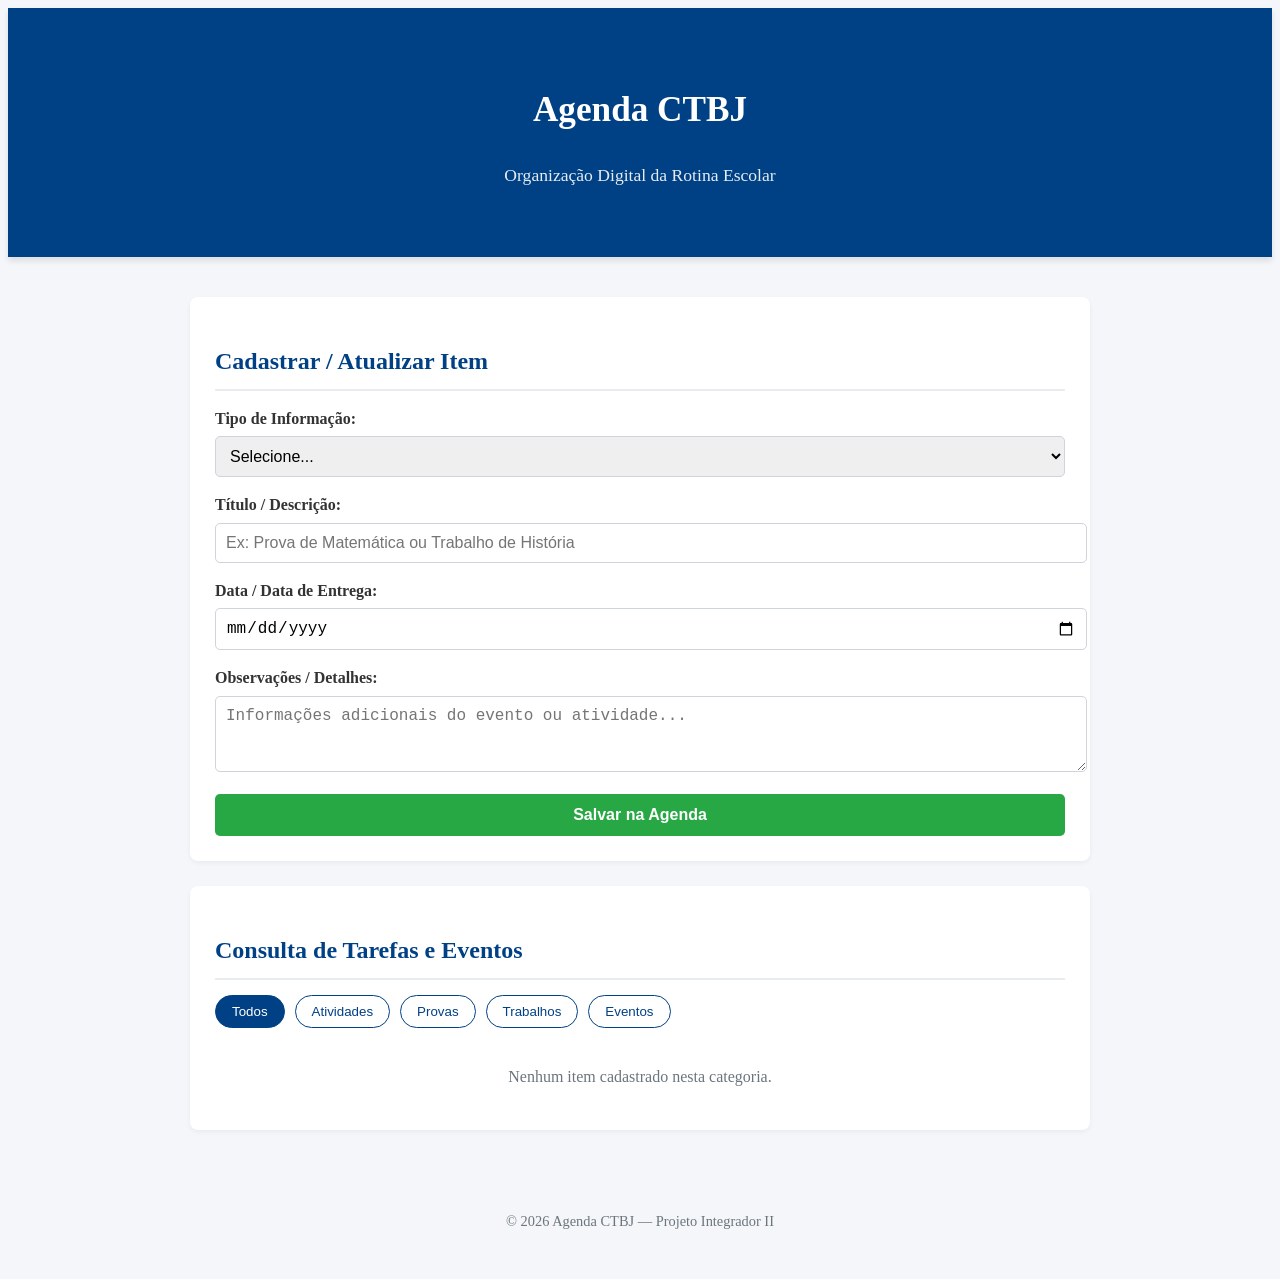
<file: docs/index.html>
<!DOCTYPE html>
<html lang="pt-BR">
<head>
    <meta charset="UTF-8">
    <meta name="viewport" content="width=device-width, initial-scale=1.0">
    <title>Agenda CTBJ — Organização Digital da Rotina Escolar</title>
    <link rel="stylesheet" href="style.css">
</head>
<body>
    <header>
        <div class="container">
            <h1>Agenda CTBJ</h1>
            <p>Organização Digital da Rotina Escolar</p>
        </div>
    </header>

    <main class="container">
        <!-- Seção de Cadastro / Atualização (RF01–RF04, RF07) -->
        <section class="card-section">
            <h2>Cadastrar / Atualizar Item</h2>
            <form id="form-agenda">
                <div class="form-group">
                    <label for="tipo">Tipo de Informação:</label>
                    <select id="tipo" required>
                        <option value="">Selecione...</option>
                        <option value="atividade">Atividade</option>
                        <option value="prova">Prova</option>
                        <option value="trabalho">Trabalho</option>
                        <option value="evento">Evento</option>
                    </select>
                </div>

                <div class="form-group">
                    <label for="titulo">Título / Descrição:</label>
                    <input type="text" id="titulo" placeholder="Ex: Prova de Matemática ou Trabalho de História" required>
                </div>

                <!-- Campo dinâmico para Disciplina (Regra de Negócio RN02) -->
                <div class="form-group" id="campo-disciplina" style="display: none;">
                    <label for="disciplina">Disciplina:</label>
                    <input type="text" id="disciplina" placeholder="Ex: Matemática, Português, Biologia">
                </div>

                <div class="form-group">
                    <label for="data">Data / Data de Entrega:</label>
                    <input type="date" id="data" required>
                </div>

                <div class="form-group">
                    <label for="observacao">Observações / Detalhes:</label>
                    <textarea id="observacao" rows="3" placeholder="Informações adicionais do evento ou atividade..."></textarea>
                </div>

                <button type="submit" id="btn-salvar">Salvar na Agenda</button>
            </form>
        </section>

        <!-- Seção de Filtros e Consulta (RF05, RF08) -->
        <section class="card-section">
            <h2>Consulta de Tarefas e Eventos</h2>
            <div class="filtros">
                <button class="btn-filtro active" data-categoria="todos">Todos</button>
                <button class="btn-filtro" data-categoria="atividade">Atividades</button>
                <button class="btn-filtro" data-categoria="prova">Provas</button>
                <button class="btn-filtro" data-categoria="trabalho">Trabalhos</button>
                <button class="btn-filtro" data-categoria="evento">Eventos</button>
            </div>

            <!-- Exibição das Informações Organizadas por Data (RF06, RN05) -->
            <div id="lista-agenda" class="lista-itens">
                <!-- Os itens cadastrados serão renderizados dinamicamente pelo JavaScript -->
            </div>
        </section>
    </main>

    <footer>
        <p>&copy; 2026 Agenda CTBJ — Projeto Integrador II</p>
    </footer>

    <script src="script.js"></script>
</body>
</html>
</file>
<file: docs/style.css>
```
/* Estilos Gerais */
* {
    margin: 0;
    padding: 0;
    box-sizing: border-box;
    font-family: 'Segoe UI', Tahoma, Geneva, Verdana, sans-serif;
}

body {
    background-color: #f4f6f9;
    color: #333;
    line-height: 1.6;
}

.container {
    max-width: 900px;
    margin: 0 auto;
    padding: 20px;
}

/* Cabeçalho */
header {
    background-color: #004085;
    color: #ffffff;
    text-align: center;
    padding: 30px 0;
    margin-bottom: 20px;
    box-shadow: 0 4px 6px rgba(0, 0, 0, 0.1);
}

header h1 {
    font-size: 2.2rem;
}

header p {
    font-size: 1.1rem;
    opacity: 0.9;
}

/* Seções Principais */
.card-section {
    background: #ffffff;
    padding: 25px;
    border-radius: 8px;
    margin-bottom: 25px;
    box-shadow: 0 2px 5px rgba(0,0,0,0.05);
}

.card-section h2 {
    color: #004085;
    margin-bottom: 15px;
    border-bottom: 2px solid #e9ecef;
    padding-bottom: 8px;
}

/* Formulário de Cadastro */
.form-group {
    margin-bottom: 15px;
}

.form-group label {
    display: block;
    margin-bottom: 5px;
    font-weight: 600;
}

.form-group input,
.form-group select,
.form-group textarea {
    width: 100%;
    padding: 10px;
    border: 1px solid #ced4da;
    border-radius: 5px;
    font-size: 1rem;
}

button[type="submit"] {
    background-color: #28a745;
    color: white;
    border: none;
    padding: 12px 20px;
    font-size: 1rem;
    border-radius: 5px;
    cursor: pointer;
    width: 100%;
    font-weight: bold;
    transition: background 0.3s;
}

button[type="submit"]:hover {
    background-color: #218838;
}

/* Botões de Filtro */
.filtros {
    display: flex;
    gap: 10px;
    flex-wrap: wrap;
    margin-bottom: 20px;
}

.btn-filtro {
    padding: 8px 16px;
    border: 1px solid #004085;
    background: white;
    color: #004085;
    border-radius: 20px;
    cursor: pointer;
    font-weight: 500;
    transition: all 0.2s;
}

.btn-filtro.active,
.btn-filtro:hover {
    background: #004085;
    color: white;
}

/* Cards da Agenda */
.lista-itens {
    display: flex;
    flex-direction: column;
    gap: 15px;
}

.item-card {
    background: #f8f9fa;
    border-left: 5px solid #004085;
    padding: 15px;
    border-radius: 5px;
    display: flex;
    justify-content: space-between;
    align-items: center;
}

/* Cores por tipo de atividade */
.item-card.prova { border-left-color: #dc3545; }      /* Vermelho */
.item-card.trabalho { border-left-color: #ffc107; }   /* Amarelo */
.item-card.atividade { border-left-color: #17a2b8; }  /* Azul claro */
.item-card.evento { border-left-color: #28a745; }     /* Verde */

.item-info h3 {
    font-size: 1.1rem;
    color: #212529;
}

.item-info p {
    font-size: 0.9rem;
    color: #6c757d;
}

.btn-excluir {
    background: #dc3545;
    color: white;
    border: none;
    padding: 6px 12px;
    border-radius: 4px;
    cursor: pointer;
}

/* Rodapé */
footer {
    text-align: center;
    padding: 20px;
    color: #6c757d;
    font-size: 0.9rem;
}

```
</file>
<file: src/style.css>
```
/* Estilos Gerais */
* {
    margin: 0;
    padding: 0;
    box-sizing: border-box;
    font-family: 'Segoe UI', Tahoma, Geneva, Verdana, sans-serif;
}

body {
    background-color: #f4f6f9;
    color: #333;
    line-height: 1.6;
}

.container {
    max-width: 900px;
    margin: 0 auto;
    padding: 20px;
}

/* Cabeçalho */
header {
    background-color: #004085;
    color: #ffffff;
    text-align: center;
    padding: 30px 0;
    margin-bottom: 20px;
    box-shadow: 0 4px 6px rgba(0, 0, 0, 0.1);
}

header h1 {
    font-size: 2.2rem;
}

header p {
    font-size: 1.1rem;
    opacity: 0.9;
}

/* Seções Principais */
.card-section {
    background: #ffffff;
    padding: 25px;
    border-radius: 8px;
    margin-bottom: 25px;
    box-shadow: 0 2px 5px rgba(0,0,0,0.05);
}

.card-section h2 {
    color: #004085;
    margin-bottom: 15px;
    border-bottom: 2px solid #e9ecef;
    padding-bottom: 8px;
}

/* Formulário de Cadastro */
.form-group {
    margin-bottom: 15px;
}

.form-group label {
    display: block;
    margin-bottom: 5px;
    font-weight: 600;
}

.form-group input,
.form-group select,
.form-group textarea {
    width: 100%;
    padding: 10px;
    border: 1px solid #ced4da;
    border-radius: 5px;
    font-size: 1rem;
}

button[type="submit"] {
    background-color: #28a745;
    color: white;
    border: none;
    padding: 12px 20px;
    font-size: 1rem;
    border-radius: 5px;
    cursor: pointer;
    width: 100%;
    font-weight: bold;
    transition: background 0.3s;
}

button[type="submit"]:hover {
    background-color: #218838;
}

/* Botões de Filtro */
.filtros {
    display: flex;
    gap: 10px;
    flex-wrap: wrap;
    margin-bottom: 20px;
}

.btn-filtro {
    padding: 8px 16px;
    border: 1px solid #004085;
    background: white;
    color: #004085;
    border-radius: 20px;
    cursor: pointer;
    font-weight: 500;
    transition: all 0.2s;
}

.btn-filtro.active,
.btn-filtro:hover {
    background: #004085;
    color: white;
}

/* Cards da Agenda */
.lista-itens {
    display: flex;
    flex-direction: column;
    gap: 15px;
}

.item-card {
    background: #f8f9fa;
    border-left: 5px solid #004085;
    padding: 15px;
    border-radius: 5px;
    display: flex;
    justify-content: space-between;
    align-items: center;
}

/* Cores por tipo de atividade */
.item-card.prova { border-left-color: #dc3545; }      /* Vermelho */
.item-card.trabalho { border-left-color: #ffc107; }   /* Amarelo */
.item-card.atividade { border-left-color: #17a2b8; }  /* Azul claro */
.item-card.evento { border-left-color: #28a745; }     /* Verde */

.item-info h3 {
    font-size: 1.1rem;
    color: #212529;
}

.item-info p {
    font-size: 0.9rem;
    color: #6c757d;
}

.btn-excluir {
    background: #dc3545;
    color: white;
    border: none;
    padding: 6px 12px;
    border-radius: 4px;
    cursor: pointer;
}

/* Rodapé */
footer {
    text-align: center;
    padding: 20px;
    color: #6c757d;
    font-size: 0.9rem;
}

```
</file>
